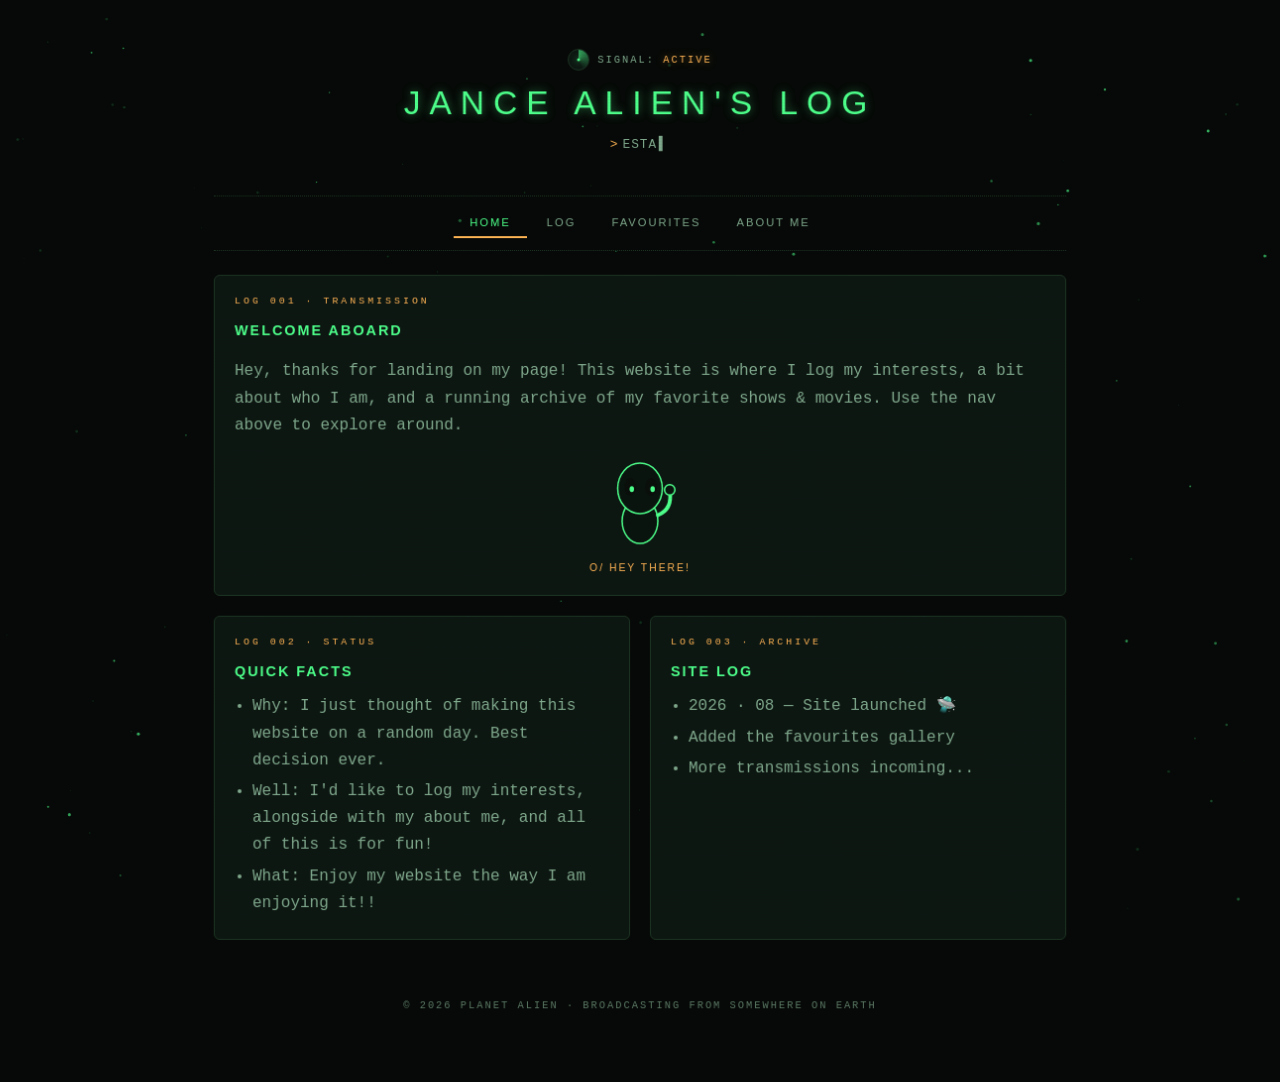
<file: index.html>
<!DOCTYPE html>
<html lang="en">
<head>
<meta charset="UTF-8">
<meta name="viewport" content="width=device-width, initial-scale=1.0">
<meta http-equiv="Content-Security-Policy" content="default-src 'self'; script-src 'self'; style-src 'self' https://fonts.googleapis.com; font-src https://fonts.gstatic.com; img-src 'self' https://placehold.co https://file.garden; connect-src 'self'; base-uri 'self'; form-action 'self';">
<meta name="referrer" content="strict-origin-when-cross-origin">
<title>PowerAlien · Home</title>
<link rel="icon" type="image/png" href="https://file.garden/aI8-BqCdkxABOmJv/alienicon.png">
<link rel="preconnect" href="https://fonts.googleapis.com">
<link rel="preconnect" href="https://fonts.gstatic.com" crossorigin>
<link href="https://fonts.googleapis.com/css2?family=Orbitron:wght@400..900&family=Share+Tech+Mono&display=swap" rel="stylesheet">
<link rel="stylesheet" href="css/style.css">
</head>
<body class="js-loading">

<canvas id="stars"></canvas>
<div class="scanlines"></div>

<div class="wrapper">

  <header class="top">
    <div class="status-row">
      <div class="radar" aria-hidden="true"></div>
      <span>SIGNAL: <span class="status-active">ACTIVE</span></span>
    </div>
    <p class="sitename">JANCE ALIEN'S LOG</p>
    <div class="terminal-line">
      <span class="prompt">&gt;</span><span id="typedText"></span><span class="cursor">▍</span>
    </div>
  </header>

  <nav class="navigation">
    <a href="index.html">Home</a>
    <a href="log.html">Log</a>
    <a href="favorites.html">Favourites</a>
    <a href="about.html">About Me</a>
  </nav>

  <main>
    <section class="box">
      <div class="eyebrow">Log 001 · Transmission</div>
      <h2>Welcome Aboard</h2>
      <p>Hey, thanks for landing on my page! This website is where I log my interests, a bit about who I am, and a running archive of my favorite shows &amp; movies. Use the nav above to explore around.</p>
      <div class="welcome-wave" aria-hidden="true">
        <svg viewBox="0 0 120 130" class="wave-alien" xmlns="http://www.w3.org/2000/svg">
          <ellipse cx="60" cy="86" rx="24" ry="30" class="wave-alien-body" />
          <ellipse cx="60" cy="42" rx="30" ry="34" class="wave-alien-head" />
          <g class="wave-alien-arm">
            <path d="M84 78 Q104 70 100 46" class="wave-alien-limb" />
            <circle cx="100" cy="44" r="7" class="wave-alien-hand" />
          </g>
          <ellipse cx="47" cy="40" rx="8" ry="12" class="wave-alien-eye" />
          <ellipse cx="75" cy="40" rx="8" ry="12" class="wave-alien-eye" />
          <ellipse cx="49" cy="43" rx="3" ry="4" class="wave-alien-pupil" />
          <ellipse cx="77" cy="43" rx="3" ry="4" class="wave-alien-pupil" />
        </svg>
        <p class="welcome-wave-caption">o/ hey there!</p>
      </div>
    </section>

    <section class="grid">
      <div class="box">
        <div class="eyebrow">Log 002 · Status</div>
        <h2>Quick Facts</h2>
        <ul>
          <li>Why: I just thought of making this website on a random day. Best decision ever.</li>
          <li>Well: I'd like to log my interests, alongside with my about me, and all of this is for fun!</li>
          <li>What: Enjoy my website the way I am enjoying it!!</li>
        </ul>
      </div>
      <div class="box">
        <div class="eyebrow">Log 003 · Archive</div>
        <h2>Site Log</h2>
        <ul>
          <li>2026 · 08 — Site launched 🛸</li>
          <li>Added the favourites gallery</li>
          <li>More transmissions incoming...</li>
        </ul>
      </div>
    </section>
  </main>

  <footer class="footer">
    <p>&copy; 2026 Planet Alien · broadcasting from somewhere on Earth</p>
  </footer>

</div>

<script src="js/main.js"></script>
</body>
</html>
</file>
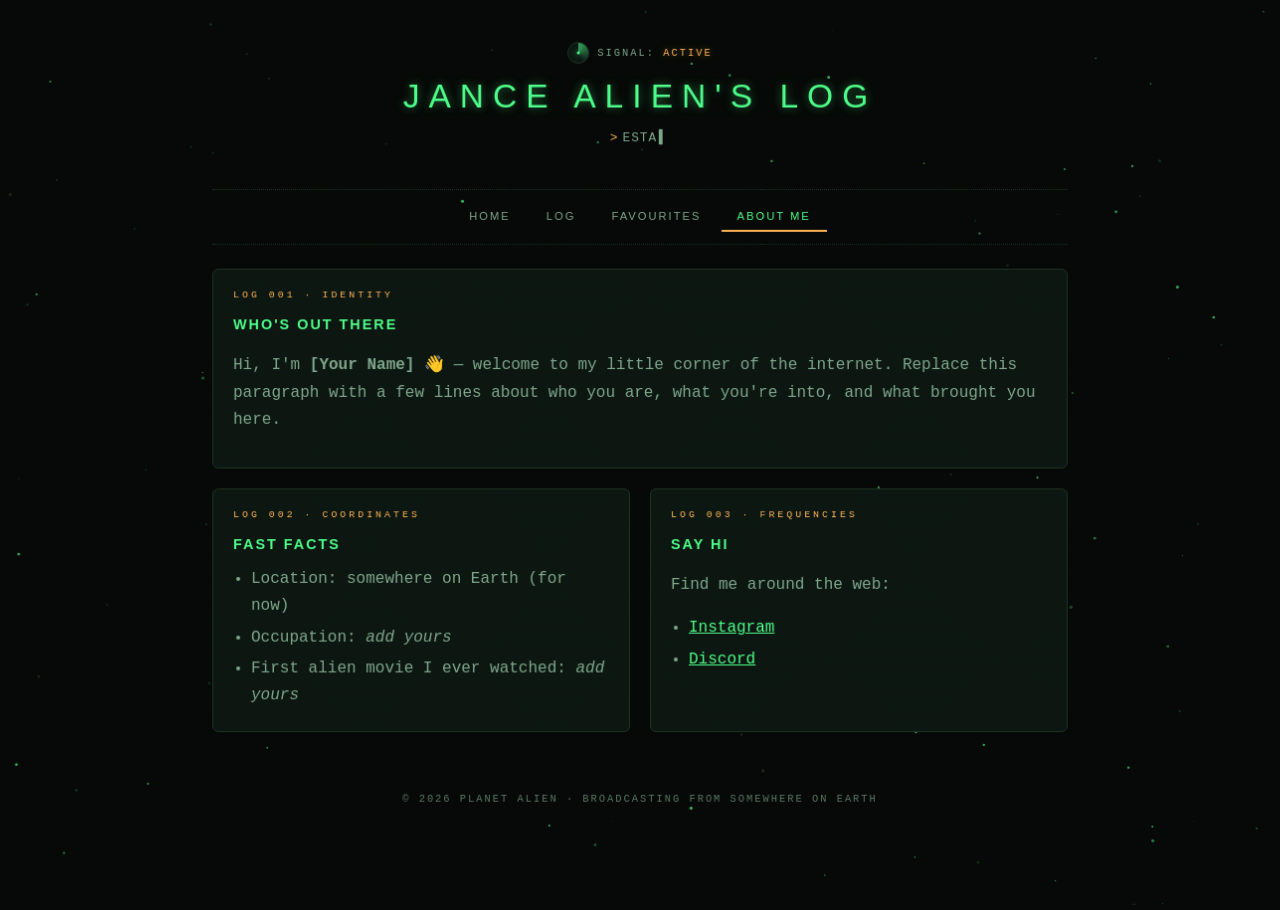
<file: about.html>
<!DOCTYPE html>
<html lang="en">
<head>
<meta charset="UTF-8">
<meta name="viewport" content="width=device-width, initial-scale=1.0">
<meta http-equiv="Content-Security-Policy" content="default-src 'self'; script-src 'self'; style-src 'self' https://fonts.googleapis.com; font-src https://fonts.gstatic.com; img-src 'self' https://placehold.co https://file.garden; connect-src 'self'; base-uri 'self'; form-action 'self';">
<meta name="referrer" content="strict-origin-when-cross-origin">
<title>PowerAlien · About Me</title>
<link rel="icon" type="image/png" href="https://file.garden/aI8-BqCdkxABOmJv/alienicon.png">
<link rel="preconnect" href="https://fonts.googleapis.com">
<link rel="preconnect" href="https://fonts.gstatic.com" crossorigin>
<link href="https://fonts.googleapis.com/css2?family=Orbitron:wght@400..900&family=Share+Tech+Mono&display=swap" rel="stylesheet">
<link rel="stylesheet" href="css/style.css">
</head>
<body class="js-loading">

<canvas id="stars"></canvas>
<div class="scanlines"></div>

<div class="wrapper">

  <header class="top">
    <div class="status-row">
      <div class="radar" aria-hidden="true"></div>
      <span>SIGNAL: <span class="status-active">ACTIVE</span></span>
    </div>
    <p class="sitename">JANCE ALIEN'S LOG</p>
    <div class="terminal-line">
      <span class="prompt">&gt;</span><span id="typedText"></span><span class="cursor">▍</span>
    </div>
  </header>

  <nav class="navigation">
    <a href="index.html">Home</a>
    <a href="log.html">Log</a>
    <a href="favorites.html">Favourites</a>
    <a href="about.html">About Me</a>
  </nav>

  <main>
    <section class="box">
      <div class="eyebrow">Log 001 · Identity</div>
      <h2>Who's Out There</h2>
      <p>Hi, I'm <strong>[Your Name]</strong> 👋 — welcome to my little corner of the internet. Replace this paragraph with a few lines about who you are, what you're into, and what brought you here.</p>
    </section>

    <section class="grid">
      <div class="box">
        <div class="eyebrow">Log 002 · Coordinates</div>
        <h2>Fast Facts</h2>
        <ul>
          <li>Location: somewhere on Earth (for now)</li>
          <li>Occupation: <em>add yours</em></li>
          <li>First alien movie I ever watched: <em>add yours</em></li>
        </ul>
      </div>
      <div class="box">
        <div class="eyebrow">Log 003 · Frequencies</div>
        <h2>Say Hi</h2>
        <p>Find me around the web:</p>
        <ul>
          <li><a href="#">Instagram</a></li>
          <li><a href="#">Discord</a></li>
        </ul>
      </div>
    </section>
  </main>

  <footer class="footer">
    <p>&copy; 2026 Planet Alien · broadcasting from somewhere on Earth</p>
  </footer>

</div>

<script src="js/main.js"></script>
</body>
</html>
</file>
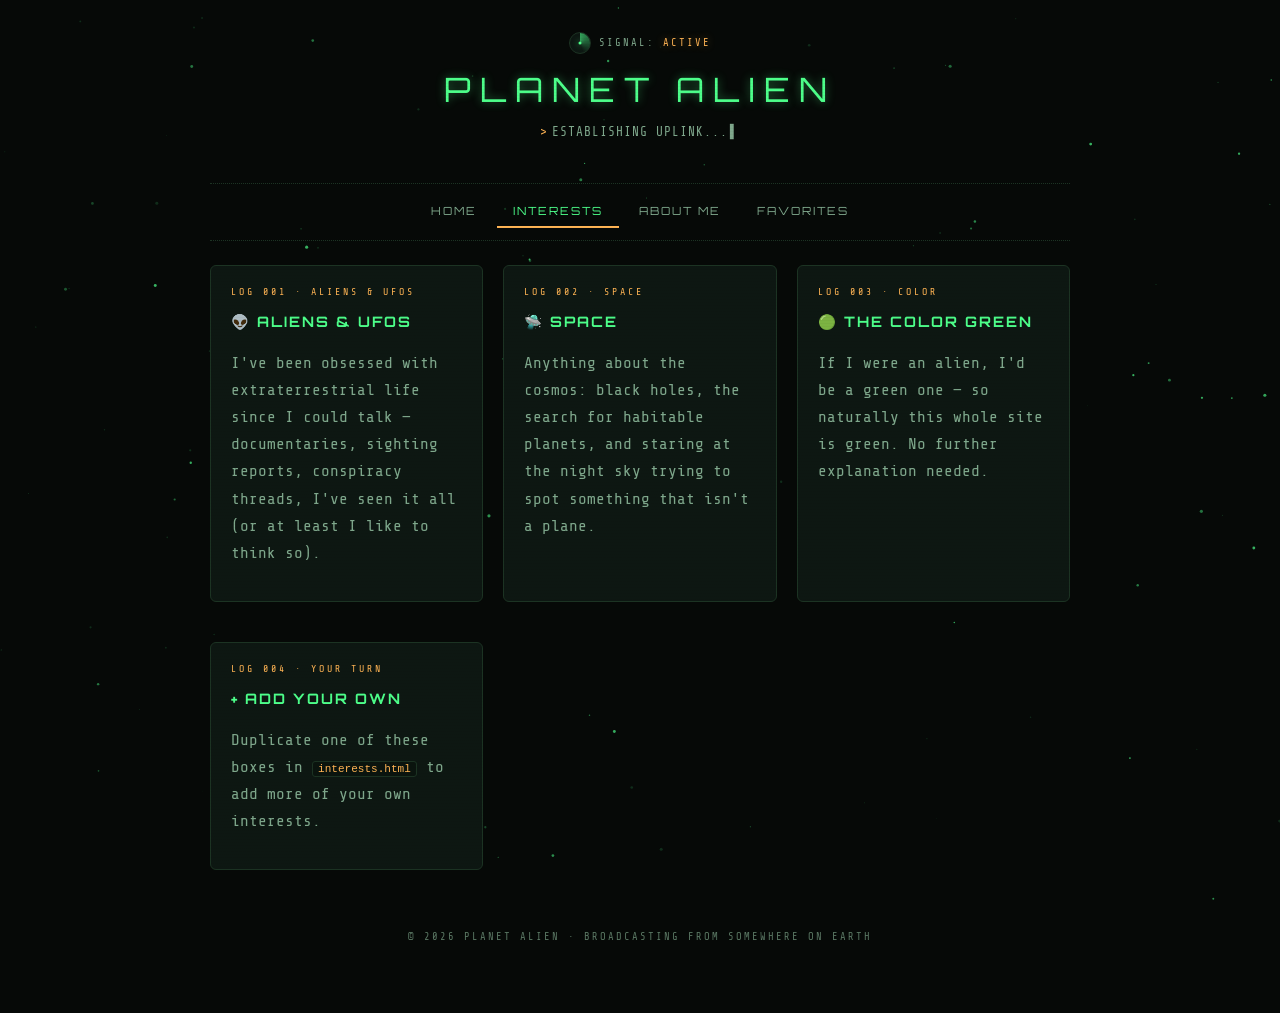
<file: interests.html>
<!DOCTYPE html>
<html lang="en">
<head>
<meta charset="UTF-8">
<meta name="viewport" content="width=device-width, initial-scale=1.0">
<title>Planet Alien · Interests</title>
<link rel="icon" href="data:image/svg+xml,%3Csvg xmlns='http://www.w3.org/2000/svg' viewBox='0 0 100 100'%3E%3Ctext y='.9em' font-size='90'%3E%F0%9F%91%BD%3C/text%3E%3C/svg%3E">
<link rel="preconnect" href="https://fonts.googleapis.com">
<link rel="preconnect" href="https://fonts.gstatic.com" crossorigin>
<link href="https://fonts.googleapis.com/css2?family=Orbitron:wght@400..900&family=Share+Tech+Mono&display=swap" rel="stylesheet">
<link rel="stylesheet" href="css/style.css">
</head>
<body>

<canvas id="stars"></canvas>
<div class="scanlines"></div>

<div class="wrapper">

  <header class="top">
    <div class="status-row">
      <div class="radar" aria-hidden="true"></div>
      <span>SIGNAL: <span class="status-active">ACTIVE</span></span>
    </div>
    <p class="sitename">PLANET ALIEN</p>
    <div class="terminal-line">
      <span class="prompt">&gt;</span><span id="typedText"></span><span class="cursor">▍</span>
    </div>
  </header>

  <nav class="navigation">
    <a href="index.html">Home</a>
    <a href="interests.html">Interests</a>
    <a href="about.html">About Me</a>
    <a href="favorites.html">Favorites</a>
  </nav>

  <main>
    <section class="grid">
      <div class="box">
        <div class="eyebrow">Log 001 · Aliens &amp; UFOs</div>
        <h2>👽 Aliens &amp; UFOs</h2>
        <p>I've been obsessed with extraterrestrial life since I could talk — documentaries, sighting reports, conspiracy threads, I've seen it all (or at least I like to think so).</p>
      </div>
      <div class="box">
        <div class="eyebrow">Log 002 · Space</div>
        <h2>🛸 Space</h2>
        <p>Anything about the cosmos: black holes, the search for habitable planets, and staring at the night sky trying to spot something that isn't a plane.</p>
      </div>
      <div class="box">
        <div class="eyebrow">Log 003 · Color</div>
        <h2>🟢 The Color Green</h2>
        <p>If I were an alien, I'd be a green one — so naturally this whole site is green. No further explanation needed.</p>
      </div>
      <div class="box">
        <div class="eyebrow">Log 004 · Your Turn</div>
        <h2>+ Add Your Own</h2>
        <p>Duplicate one of these boxes in <code>interests.html</code> to add more of your own interests.</p>
      </div>
    </section>
  </main>

  <footer class="footer">
    <p>&copy; 2026 Planet Alien · broadcasting from somewhere on Earth</p>
  </footer>

</div>

<script src="js/main.js"></script>
</body>
</html>
</file>
<file: css/style.css>
/* ==========================================================
   PLANET ALIEN — shared stylesheet
   Design: dark "transmission log" terminal, green signal /
   amber status accents, radar sweep + starfield + scanlines.
   ========================================================== */

:root {
  --bg: #060907;
  --panel: #0d1712;
  --panel-alt: #0a140e;
  --border: #1c3323;
  --green: #4dff8a;
  --green-dim: #7fa88c;
  --amber: #ffb454;
  --glow-green: 0 0 10px rgba(77, 255, 138, 0.45);
  --glow-amber: 0 0 8px rgba(255, 180, 84, 0.45);
  --font-display: 'Orbitron', sans-serif;
  --font-mono: 'Share Tech Mono', monospace;
}

* { box-sizing: border-box; }
html, body { margin: 0; padding: 0; }
html { background: var(--bg); }

body {
  background: var(--bg);
  color: var(--green-dim);
  font-family: var(--font-mono);
  min-height: 100vh;
  position: relative;
  overflow-x: hidden;
  transform: translateY(0) scale(1);
  transition: transform 0.35s cubic-bezier(0.4, 0, 0.2, 1);
}

/* Applied to <body> on load and just before following a link, so pages
   settle into place instead of hard-cutting between each other. Text
   stays fully visible the whole time — only position/scale animate.
   See js/main.js. */
body.js-loading {
  transform: translateY(14px) scale(0.99);
}

#stars {
  position: fixed;
  inset: 0;
  z-index: -2;
}

.scanlines {
  position: fixed;
  inset: 0;
  z-index: 40;
  pointer-events: none;
  background: repeating-linear-gradient(
    to bottom,
    rgba(0, 0, 0, 0) 0px,
    rgba(0, 0, 0, 0) 2px,
    rgba(0, 0, 0, 0.18) 3px
  );
  opacity: 0.32;
  animation: flicker 8s ease-in-out infinite;
}
@keyframes flicker {
  0%, 100% { opacity: 0.32; }
  50% { opacity: 0.22; }
}
@media (prefers-reduced-motion: reduce) {
  .scanlines { animation: none; opacity: 0.28; }
  body { transition: none; }
}

::-webkit-scrollbar { width: 8px; }
::-webkit-scrollbar-thumb { background: var(--green-dim); border-radius: 4px; }
::-webkit-scrollbar-track { background: var(--bg); }

a { color: var(--green); }
a:hover { color: var(--amber); }
a:focus-visible, button:focus-visible {
  outline: 2px solid var(--amber);
  outline-offset: 3px;
}

.wrapper {
  max-width: 900px;
  margin: 0 auto;
  padding: 32px 20px 60px;
  position: relative;
  z-index: 1;
}

/* ===== Header ===== */
header.top { text-align: center; padding-bottom: 20px; }

.status-row {
  display: flex;
  align-items: center;
  justify-content: center;
  gap: 8px;
  margin-bottom: 14px;
  font-size: 0.65rem;
  letter-spacing: 2px;
  text-transform: uppercase;
  color: var(--green-dim);
}
.status-active { color: var(--amber); text-shadow: var(--glow-amber); }

.radar {
  width: 22px; height: 22px;
  border-radius: 50%;
  border: 1px solid var(--border);
  background: var(--panel);
  position: relative;
  overflow: hidden;
}
.radar::before {
  content: "";
  position: absolute; inset: 0;
  background: conic-gradient(from 0deg, rgba(77, 255, 138, 0.6), transparent 45%);
  animation: sweep 3s linear infinite;
}
.radar::after {
  content: "";
  position: absolute; top: 50%; left: 50%;
  width: 3px; height: 3px; border-radius: 50%;
  background: var(--green);
  box-shadow: 0 0 6px var(--green);
  transform: translate(-50%, -50%);
}
@keyframes sweep { to { transform: rotate(360deg); } }
@media (prefers-reduced-motion: reduce) {
  .radar::before { animation: none; }
}

.sitename {
  font-family: var(--font-display);
  font-size: 2.1rem;
  letter-spacing: 9px;
  color: var(--green);
  text-shadow: var(--glow-green);
  margin: 0 0 14px;
}

.terminal-line {
  font-size: 0.8rem;
  letter-spacing: 1px;
  color: var(--green-dim);
  min-height: 1.2em;
}
.terminal-line .prompt { color: var(--amber); margin-right: 4px; }
.cursor {
  display: inline-block;
  margin-left: 2px;
  animation: blink 1s steps(1) infinite;
}
@keyframes blink { 50% { opacity: 0; } }
@media (prefers-reduced-motion: reduce) {
  .cursor { animation: none; }
}

/* ===== Nav ===== */
nav.navigation {
  display: flex;
  justify-content: center;
  flex-wrap: wrap;
  gap: 4px;
  margin: 24px 0;
  border-top: 1px dotted var(--border);
  border-bottom: 1px dotted var(--border);
  padding: 12px 0;
}
nav.navigation a {
  font-family: var(--font-display);
  font-size: 0.7rem;
  letter-spacing: 2px;
  text-transform: uppercase;
  text-decoration: none;
  color: var(--green-dim);
  padding: 8px 16px;
  border-bottom: 2px solid transparent;
  transition: color 0.2s, border-color 0.2s;
}
nav.navigation a:hover,
nav.navigation a.active {
  color: var(--green);
  border-bottom-color: var(--amber);
}

/* ===== Boxes / sections ===== */
.eyebrow {
  font-family: var(--font-mono);
  font-size: 0.62rem;
  letter-spacing: 3px;
  text-transform: uppercase;
  color: var(--amber);
  margin-bottom: 8px;
}

.box {
  background: var(--panel);
  border: 1px solid var(--border);
  border-radius: 6px;
  padding: 18px 20px;
  margin-bottom: 20px;
  line-height: 1.7;
}
.box h2 {
  font-family: var(--font-display);
  font-size: 0.9rem;
  letter-spacing: 2px;
  text-transform: uppercase;
  color: var(--green);
  margin: 0 0 10px;
}
.box ul { margin: 0; padding-left: 18px; }
.box li { margin-bottom: 4px; }
.box code {
  background: var(--panel-alt);
  border: 1px solid var(--border);
  padding: 1px 5px;
  border-radius: 3px;
  color: var(--amber);
  font-size: 0.85em;
}

.grid {
  display: grid;
  grid-template-columns: repeat(auto-fit, minmax(240px, 1fr));
  gap: 20px;
}

/* ===== Gallery (favorites page) ===== */
.gallery {
  display: grid;
  grid-template-columns: repeat(auto-fill, minmax(150px, 1fr));
  gap: 16px;
  margin-bottom: 20px;
}
.gallery-item {
  background: var(--panel);
  border: 1px solid var(--border);
  border-radius: 6px;
  overflow: hidden;
  cursor: pointer;
  transition: transform 0.2s, border-color 0.2s, box-shadow 0.2s;
}
.gallery-item:hover,
.gallery-item:focus-visible {
  border-color: var(--green);
  box-shadow: var(--glow-green);
  transform: translateY(-3px);
}
.gallery-item img {
  width: 100%;
  aspect-ratio: 2 / 3;
  object-fit: cover;
  display: block;
}
.gallery-item .cap {
  font-size: 0.62rem;
  letter-spacing: 1px;
  text-align: center;
  padding: 8px 4px;
  text-transform: uppercase;
  color: var(--green-dim);
}

/* ===== Lightbox (shared base — used by log.html, movies/shows) ===== */
.lightbox {
  position: fixed;
  inset: 0;
  z-index: 999;
  display: none;
  align-items: center;
  justify-content: center;
  padding: 20px;
  background: rgba(3, 6, 4, 0.55);
  backdrop-filter: blur(10px);
  -webkit-backdrop-filter: blur(10px);
}
.lightbox.open { display: flex; }

.lightbox-panel {
  position: relative;
  display: flex;
  flex-wrap: wrap;
  width: 100%;
  max-width: 780px;
  max-height: 85vh;
  background: var(--panel);
  border: 1px solid var(--green);
  border-radius: 8px;
  box-shadow: 0 0 40px rgba(77, 255, 138, 0.25);
  overflow: hidden;
}

.lightbox-media {
  flex: 1 1 280px;
  background: var(--panel-alt);
  min-height: 220px;
}
.lightbox-media img {
  width: 100%;
  height: 100%;
  max-height: 85vh;
  object-fit: cover;
  display: block;
}

.lightbox-info {
  flex: 1 1 260px;
  padding: 30px 28px;
  display: flex;
  flex-direction: column;
  gap: 12px;
  overflow-y: auto;
}
.lightbox-title {
  font-family: var(--font-display);
  color: var(--green);
  font-size: 1rem;
  letter-spacing: 2px;
  text-transform: uppercase;
  text-shadow: var(--glow-green);
}
.lightbox-rating {
  font-family: var(--font-mono);
  color: var(--amber);
  font-size: 0.75rem;
  letter-spacing: 2px;
  text-transform: uppercase;
}
.lightbox-rating:empty { display: none; }
.lightbox-log {
  font-size: 0.85rem;
  line-height: 1.7;
  color: var(--green-dim);
  margin: 0;
}

.lightbox-close {
  position: absolute;
  z-index: 3;
  top: 14px; right: 14px;
  font-size: 1.4rem;
  padding: 2px 10px;
  line-height: 1;
  background: var(--panel);
  border: 1px solid var(--border);
  color: var(--green);
  cursor: pointer;
  border-radius: 4px;
}
.lightbox-close:hover {
  color: var(--amber);
  border-color: var(--amber);
}

/* Prev/next sit inside a wide invisible "hotzone" along each edge. On
   mouse devices the arrow itself is hidden until you move the cursor
   into that zone, then it slides in — see js/lightbox.js for markup.
   Touch devices always show the arrows, since there's no hover to reveal them. */
.lightbox-hotzone {
  position: absolute;
  top: 0; bottom: 0;
  width: 90px;
  max-width: 30%;
  display: flex;
  align-items: center;
  z-index: 2;
}
.lightbox-hotzone-left { left: 0; justify-content: flex-start; }
.lightbox-hotzone-right { right: 0; justify-content: flex-end; }

.lightbox-prev, .lightbox-next {
  margin: 0 10px;
  font-size: 1.2rem;
  padding: 10px 14px;
  background: var(--panel);
  border: 1px solid var(--border);
  color: var(--green);
  cursor: pointer;
  border-radius: 4px;
}
.lightbox-prev:hover, .lightbox-next:hover {
  color: var(--amber);
  border-color: var(--amber);
}
@media (hover: hover) {
  .lightbox-prev, .lightbox-next {
    opacity: 0;
    transition: opacity 0.25s ease, transform 0.25s ease;
  }
  .lightbox-hotzone-left .lightbox-prev { transform: translateX(-10px); }
  .lightbox-hotzone-right .lightbox-next { transform: translateX(10px); }
  .lightbox-hotzone:hover .lightbox-prev,
  .lightbox-hotzone:hover .lightbox-next {
    opacity: 1;
    transform: translateX(0);
  }
}

@media (max-width: 640px) {
  .lightbox-panel { flex-direction: column; max-height: 90vh; }
  .lightbox-media { min-height: 200px; }
  .lightbox-media img { max-height: 38vh; }
}

/* ===== Lightbox — character-card variant (favorites.html) =====
   Image on top, name + why-I-love-them note below, rounded card,
   gradient border that matches each entry's colors — set at runtime
   via --char-c1 / --char-c2 from each image's data-color-1 / data-color-2. */
.lightbox-character .lightbox-panel {
  display: block;
  max-width: 420px;
  border: none;
  border-radius: 32px;
  padding: 3px;
  background: linear-gradient(160deg, var(--char-c1, var(--green)), var(--char-c2, var(--amber)));
  box-shadow: 0 0 40px -6px var(--char-c1, var(--green));
  overflow: visible;
}
.lightbox-panel-inner {
  position: relative;
  display: flex;
  flex-direction: column;
  background: var(--panel);
  border-radius: 29px;
  overflow: hidden;
  max-height: calc(85vh - 6px);
}
.lightbox-character .lightbox-media {
  flex: 0 0 auto;
  max-height: 55vh;
}
.lightbox-character .lightbox-media img {
  max-height: 55vh;
}
.lightbox-character .lightbox-info {
  text-align: center;
  padding: 22px 26px 26px;
}
.lightbox-character .lightbox-title { font-size: 1.1rem; }
.lightbox-character .lightbox-prev,
.lightbox-character .lightbox-next {
  position: absolute;
  top: 50%;
  transform: translateY(-50%);
  z-index: 3;
  opacity: 1;
}
.lightbox-character .lightbox-prev { left: 10px; }
.lightbox-character .lightbox-next { right: 10px; }

@media (max-width: 480px) {
  .lightbox-character .lightbox-panel { max-width: 92vw; }
}

.welcome-wave {
  display: flex;
  flex-direction: column;
  align-items: center;
  gap: 6px;
  margin-top: 18px;
}
.wave-alien { width: 90px; height: auto; display: block; }
.wave-alien-body, .wave-alien-head {
  fill: var(--panel-alt);
  stroke: var(--green);
  stroke-width: 2;
}
.wave-alien-eye { fill: #0a0f0c; }
.wave-alien-pupil { fill: var(--green); }
.wave-alien-limb {
  fill: none;
  stroke: var(--green);
  stroke-width: 5;
  stroke-linecap: round;
}
.wave-alien-hand {
  fill: var(--panel-alt);
  stroke: var(--green);
  stroke-width: 2;
}
.wave-alien-arm {
  transform-origin: 84px 78px;
  animation: alien-wave 1.6s ease-in-out infinite;
}
@keyframes alien-wave {
  0%, 100% { transform: rotate(0deg); }
  50% { transform: rotate(-18deg); }
}
.welcome-wave-caption {
  font-family: var(--font-display);
  font-size: 0.65rem;
  letter-spacing: 2px;
  text-transform: uppercase;
  color: var(--amber);
  margin: 0;
}
@media (prefers-reduced-motion: reduce) {
  .wave-alien-arm { animation: none; }
}

/* ===== Footer ===== */
footer.footer {
  text-align: center;
  font-size: 0.65rem;
  letter-spacing: 2px;
  color: var(--green-dim);
  opacity: 0.7;
  padding-top: 30px;
  text-transform: uppercase;
}

@media (max-width: 600px) {
  .sitename { font-size: 1.4rem; letter-spacing: 4px; }
}
</file>
